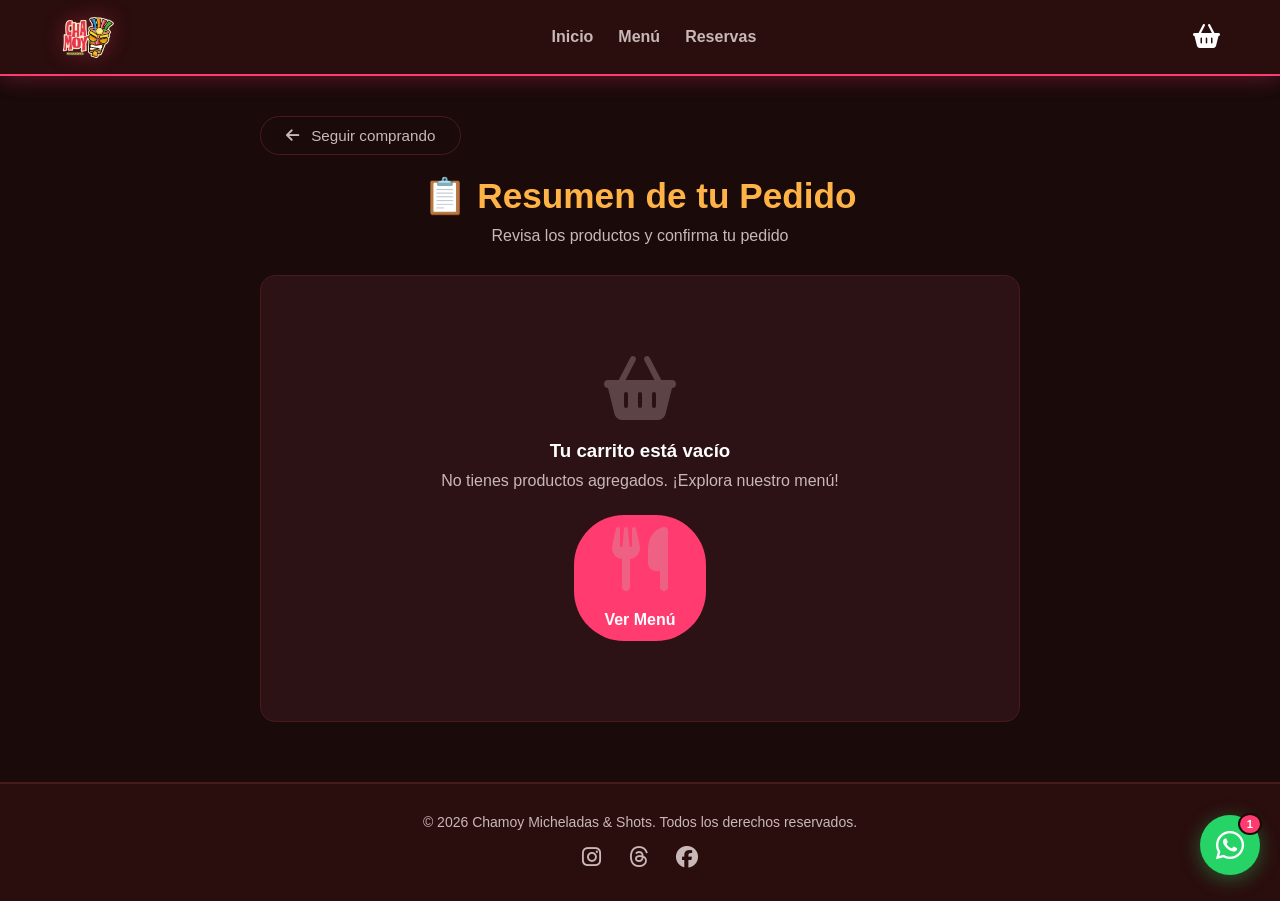
<file: pedido.html>
<!DOCTYPE html>
<html lang="es">
<head>
    <meta charset="UTF-8">
    <meta name="viewport" content="width=device-width, initial-scale=1.0">
    <link rel="icon" type="image/png" href="imagenes/logo chamoy-04.png">
    <title>Pedido | Chamoy</title>
    <link rel="stylesheet" href="styles.css">
    <link rel="stylesheet" href="https://cdnjs.cloudflare.com/ajax/libs/font-awesome/6.4.0/css/all.min.css">

    <style>
        /* =========================================
           ESTILOS ESPECÍFICOS DEL PEDIDO
           ========================================= */
        .pedido-container {
            max-width: 800px;
            margin: 40px auto;
            padding: 0 20px;
        }

        .pedido-container h1 {
            text-align: center;
            color: var(--secondary);
            font-size: 2.2rem;
            margin-bottom: 10px;
        }

        .pedido-container .subtitle {
            text-align: center;
            color: var(--text-muted);
            margin-bottom: 30px;
        }

        .pedido-card {
            background: var(--bg-card);
            border-radius: 15px;
            padding: 30px;
            border: 1px solid var(--border-color);
        }

        .pedido-card h2 {
            color: var(--text-main);
            font-size: 1.3rem;
            margin-bottom: 20px;
            display: flex;
            align-items: center;
            gap: 10px;
        }

        .pedido-card h2 i {
            color: var(--primary);
        }

        /* Lista de productos en el resumen */
        .resumen-item {
            display: flex;
            align-items: center;
            gap: 15px;
            padding: 12px 0;
            border-bottom: 1px solid var(--border-color);
        }

        .resumen-item:last-child {
            border-bottom: none;
        }

        .resumen-item img {
            width: 50px;
            height: 50px;
            border-radius: 8px;
            object-fit: cover;
            border: 1px solid var(--border-color);
        }

        .resumen-item .info {
            flex: 1;
        }

        .resumen-item .info h4 {
            color: var(--text-main);
            font-size: 0.95rem;
            margin-bottom: 2px;
        }

        .resumen-item .info small {
            color: var(--text-muted);
            font-size: 0.8rem;
        }

        .resumen-item .cantidad {
            color: var(--text-muted);
            font-size: 0.9rem;
            margin: 0 10px;
        }

        .resumen-item .subtotal {
            color: var(--secondary);
            font-weight: bold;
            font-size: 1rem;
            min-width: 60px;
            text-align: right;
        }

        /* Total general */
        .total-general {
            display: flex;
            justify-content: space-between;
            align-items: center;
            padding: 20px 0;
            margin-top: 15px;
            border-top: 2px solid var(--primary);
            font-size: 1.2rem;
        }

        .total-general .label {
            color: var(--text-main);
            font-weight: bold;
        }

        .total-general .amount {
            color: var(--secondary);
            font-size: 1.6rem;
            font-weight: bold;
        }

        /* Botón de envío */
        .btn-enviar {
            width: 100%;
            padding: 16px;
            background: linear-gradient(135deg, var(--primary), var(--primary-dark));
            color: white;
            border: none;
            border-radius: 50px;
            font-size: 1.2rem;
            font-weight: bold;
            cursor: pointer;
            transition: all 0.3s ease;
            display: flex;
            align-items: center;
            justify-content: center;
            gap: 12px;
            margin-top: 20px;
        }

        .btn-enviar:hover {
            transform: scale(1.02);
            box-shadow: 0 4px 25px var(--shadow-color);
        }

        .btn-enviar:disabled {
            opacity: 0.5;
            cursor: not-allowed;
            transform: none;
        }

        .btn-volver {
            display: inline-block;
            padding: 10px 25px;
            background: transparent;
            color: var(--text-muted);
            border: 1px solid var(--border-color);
            border-radius: 25px;
            text-decoration: none;
            font-size: 0.95rem;
            transition: all 0.3s ease;
            margin-bottom: 20px;
        }

        .btn-volver:hover {
            color: var(--text-main);
            border-color: var(--primary);
        }

        .btn-volver i {
            margin-right: 8px;
        }

        /* Estado vacío */
        .carrito-vacio {
            text-align: center;
            padding: 50px 20px;
        }

        .carrito-vacio i {
            font-size: 4rem;
            color: var(--text-muted);
            opacity: 0.3;
            margin-bottom: 20px;
            display: block;
        }

        .carrito-vacio h3 {
            color: var(--text-main);
            margin-bottom: 10px;
        }

        .carrito-vacio p {
            color: var(--text-muted);
            margin-bottom: 25px;
        }

        .carrito-vacio .btn-ir-menu {
            display: inline-block;
            padding: 12px 30px;
            background: var(--primary);
            color: white;
            border-radius: 50px;
            text-decoration: none;
            font-weight: bold;
            transition: all 0.3s ease;
        }

        .carrito-vacio .btn-ir-menu:hover {
            background: var(--primary-dark);
            transform: scale(1.05);
        }

        /* Responsive */
        @media (max-width: 600px) {
            .pedido-card {
                padding: 20px;
            }

            .resumen-item {
                flex-wrap: wrap;
                gap: 10px;
            }

            .resumen-item img {
                width: 40px;
                height: 40px;
            }

            .resumen-item .info h4 {
                font-size: 0.85rem;
            }

            .total-general {
                flex-direction: column;
                gap: 5px;
                text-align: center;
            }

            .total-general .amount {
                font-size: 1.3rem;
            }

            .btn-enviar {
                font-size: 1rem;
                padding: 14px;
            }
        }
    </style>
</head>
<body>

    <!-- ============================================= -->
    <!-- HEADER - NAVEGACIÓN                          -->
    <!-- ============================================= -->
    <header>
        <div class="nav-container">
            <a href="index.html" class="logo">
                <img src="imagenes/logo chamoy-04.png" alt="Chamoy Logo" class="nav-logo">
            </a>

            <div class="menu-toggle" onclick="toggleMobileMenu()">
                <i class="fa-solid fa-bars"></i>
            </div>

            <ul class="nav-links">
                <li><a href="index.html">Inicio</a></li>
                <li><a href="menu.html">Menú</a></li>
                <li><a href="reservas.html">Reservas</a></li>
            </ul>

            <div class="cart-icon-container" onclick="window.location.href='menu.html'">
                <i class="fa-solid fa-basket-shopping"></i>
                <span id="cart-count" class="cart-count">0</span>
            </div>
        </div>
    </header>

    <!-- ============================================= -->
    <!-- CONTENIDO PRINCIPAL                          -->
    <!-- ============================================= -->
    <main class="pedido-container">
        <a href="menu.html" class="btn-volver">
            <i class="fa-solid fa-arrow-left"></i> Seguir comprando
        </a>

        <h1>📋 Resumen de tu Pedido</h1>
        <p class="subtitle">Revisa los productos y confirma tu pedido</p>

        <div class="pedido-card" id="resumen-pedido">
            <!-- Aquí se renderiza el contenido con JavaScript -->
        </div>
    </main>

    <!-- ============================================= -->
    <!-- FOOTER                                       -->
    <!-- ============================================= -->
    <footer>
        <div class="footer-container">
            <p>&copy; 2026 Chamoy Micheladas &amp; Shots. Todos los derechos reservados.</p>
            <div class="social-links">
                <a href="https://www.instagram.com/chamoy_micheladas_shots/" target="_blank"><i class="fa-brands fa-instagram"></i></a>
                <a href="https://www.instagram.com/chamoy_micheladas_shots/" target="_blank"><i class="fa-brands fa-threads"></i></a>
                <a href="#" target="_blank"><i class="fa-brands fa-facebook"></i></a>
            </div>
        </div>
    </footer>

    <!-- ============================================= -->
    <!-- SCRIPTS                                      -->
    <!-- ============================================= -->
    <script src="cart.js"></script>
    <script src="whatsapp.js"></script>

    <script>
        // =============================================
        // MENÚ MÓVIL
        // =============================================
        function toggleMobileMenu() {
            const navLinks = document.querySelector('.nav-links');
            if (navLinks) navLinks.classList.toggle('active');
        }

        // =============================================
        // RENDERIZAR RESUMEN DEL PEDIDO
        // =============================================
        document.addEventListener('DOMContentLoaded', function() {
            const cart = JSON.parse(localStorage.getItem('CHAMOY_CART')) || [];
            const container = document.getElementById('resumen-pedido');

            // Actualizar contador del carrito
            const countElement = document.getElementById('cart-count');
            if (countElement) {
                const totalItems = cart.reduce((sum, item) => sum + item.quantity, 0);
                countElement.innerText = totalItems;
                countElement.style.display = totalItems === 0 ? 'none' : 'inline-block';
            }

            // Si el carrito está vacío
            if (cart.length === 0) {
                container.innerHTML = `
                    <div class="carrito-vacio">
                        <i class="fa-solid fa-basket-shopping"></i>
                        <h3>Tu carrito está vacío</h3>
                        <p>No tienes productos agregados. ¡Explora nuestro menú!</p>
                        <a href="menu.html" class="btn-ir-menu">
                            <i class="fa-solid fa-utensils"></i> Ver Menú
                        </a>
                    </div>
                `;
                return;
            }

            // Construir el HTML del resumen
            let html = `<h2><i class="fa-solid fa-receipt"></i> Productos (${cart.reduce((s, i) => s + i.quantity, 0)})</h2>`;
            let totalGeneral = 0;

            cart.forEach((item, index) => {
                const subtotal = item.price * item.quantity;
                totalGeneral += subtotal;
                const imgSrc = item.imgSrc || 'imagenes/placeholder.png';

                html += `
                    <div class="resumen-item">
                        <img src="${imgSrc}" alt="${item.name}" loading="lazy">
                        <div class="info">
                            <h4>${item.name}</h4>
                            <small>$${item.price.toLocaleString()} c/u</small>
                        </div>
                        <span class="cantidad">×${item.quantity}</span>
                        <span class="subtotal">$${subtotal.toLocaleString()}</span>
                    </div>
                `;
            });

            html += `
                <div class="total-general">
                    <span class="label">Total a pagar</span>
                    <span class="amount">$${totalGeneral.toLocaleString()}</span>
                </div>
                <!-- ============================================= -->
                <!-- CAMPOS DEL CLIENTE                           -->
                <!-- ============================================= -->

                <!-- Campo: Notas adicionales -->
                <div class="input-group">
                    <label for="order-notes">
                        <i class="fa-regular fa-pen-to-square"></i> Notas adicionales
                    </label>
                    <textarea id="order-notes" 
                            name="notas" 
                            rows="2" 
                            placeholder="Ej: Sin tomate, con queso extra..."
                            class="textarea-notes"></textarea>
                </div>

                <!-- Campo: Dirección de entrega con botón de ubicación -->
                <div class="input-group">
                    <label for="delivery-address">
                        <i class="fa-solid fa-location-dot"></i> Dirección de entrega
                    </label>
                    <div class="address-input-wrapper">
                        <input type="text" 
                            id="delivery-address" 
                            placeholder="Calle, número, barrio, referencias..." 
                            class="input-address">
                        <button type="button" id="btn-get-location" class="btn-location" title="Usar mi ubicación actual">
                            <i class="fa-solid fa-location-crosshairs"></i>
                        </button>
                    </div>
                    <small class="notes-hint">escribe tu direccón o dale al botón. <span class="location-hint">📌 Presiona el botón para usar tu ubicación actual.</span></small>
                </div>

                <!-- Campo: Teléfono de contacto -->
                <div class="input-group">
                    <label for="contact-phone">
                        <i class="fa-solid fa-phone"></i> Teléfono de contacto
                    </label>
                    <input type="tel" 
                        id="contact-phone" 
                        placeholder="300 123 4567" 
                        class="input-phone"
                        maxlength="12">
                    <small class="notes-hint">Número donde te podemos contactar si hay novedades.</small>
                    <small class="error-message" id="phone-error" style="color: #e74c3c; display: none; margin-top: 4px;">
                        <i class="fa-solid fa-circle-exclamation"></i> Ingresa un número válido de 10 dígitos (ej: 3001234567)
                    </small>
                </div>

                <!-- NUEVO: Campo: Nombre de quien recibe -->
                <div class="input-group">
                    <label for="receiver-name">
                        <i class="fa-regular fa-user"></i> ¿A nombre de quién reciben el pedido?
                    </label>
                    <input type="text" 
                        id="receiver-name" 
                        placeholder="Ej: María Pérez" 
                        class="input-name">
                    <small class="notes-hint">Indica el nombre de la persona que recibirá el pedido.</small>
                </div>

                <button class="btn-enviar" onclick="sendOrderWithNotes()">
                    <i class="fa-brands fa-whatsapp"></i> Enviar pedido a WhatsApp
                </button>
            `;

            container.innerHTML = html;
        });

        document.addEventListener('DOMContentLoaded', function() {
            const phoneInput = document.getElementById('contact-phone');
            const errorMsg = document.getElementById('phone-error');

            // Función para limpiar el input (solo dígitos y espacios)
            function cleanPhoneNumber(value) {
                return value.replace(/[^\d\s]/g, '');
            }

            // Función para formatear el número mientras escribe (ej: 300 123 4567)
            function formatPhoneNumber(value) {
                const digits = value.replace(/\s/g, '');
                if (digits.length <= 3) return digits;
                if (digits.length <= 6) return digits.slice(0, 3) + ' ' + digits.slice(3);
                return digits.slice(0, 3) + ' ' + digits.slice(3, 6) + ' ' + digits.slice(6, 10);
            }

            // Validar número (solo dígitos, 10 dígitos, que empiece con 3)
            function isValidPhone(value) {
                const digits = value.replace(/\s/g, '');
                if (digits.length !== 10) return false;
                if (!/^\d{10}$/.test(digits)) return false;
                // Los números móviles en Colombia empiezan con 3
                if (!digits.startsWith('3')) return false;
                return true;
            }

            // Mostrar/ocultar error
            function setError(show) {
                if (show) {
                    errorMsg.style.display = 'block';
                    phoneInput.style.borderColor = '#e74c3c';
                    phoneInput.style.outline = '2px solid rgba(231, 76, 60, 0.3)';
                } else {
                    errorMsg.style.display = 'none';
                    phoneInput.style.borderColor = '';
                    phoneInput.style.outline = '';
                }
            }

            // Validar al perder el foco (blur)
            phoneInput.addEventListener('blur', function(e) {
                const value = this.value.trim();
                if (value === '') {
                    setError(false);
                    return;
                }
                const isValid = isValidPhone(value);
                setError(!isValid);
                if (!isValid && value.length > 0) {
                    // Si tiene menos de 10 dígitos, mostrar sugerencia
                    const digits = value.replace(/\s/g, '');
                    if (digits.length > 0 && digits.length < 10) {
                        errorMsg.textContent = '⚠️ Faltan ' + (10 - digits.length) + ' dígitos. Debe tener 10 dígitos.';
                        errorMsg.style.display = 'block';
                    } else if (digits.length === 10 && !digits.startsWith('3')) {
                        errorMsg.textContent = '⚠️ Los números móviles en Colombia empiezan con 3 (ej: 300, 301, 302...)';
                        errorMsg.style.display = 'block';
                    } else {
                        errorMsg.innerHTML = '<i class="fa-solid fa-circle-exclamation"></i> Ingresa un número válido de 10 dígitos (ej: 3001234567)';
                        errorMsg.style.display = 'block';
                    }
                }
            });

            // Validar al escribir (formateo y validación en tiempo real)
            phoneInput.addEventListener('input', function(e) {
                // Limpiar caracteres no válidos
                let value = cleanPhoneNumber(this.value);
                
                // Limitar a 10 dígitos
                const digits = value.replace(/\s/g, '');
                if (digits.length > 10) {
                    value = formatPhoneNumber(digits.slice(0, 10));
                } else {
                    value = formatPhoneNumber(digits);
                }
                
                this.value = value;

                // Validación en tiempo real si tiene más de 3 dígitos
                const currentDigits = value.replace(/\s/g, '');
                if (currentDigits.length >= 3) {
                    const isValid = isValidPhone(value);
                    setError(!isValid && currentDigits.length === 10);
                    if (currentDigits.length === 10 && !isValid) {
                        // Mensaje específico para error de prefijo
                        if (!currentDigits.startsWith('3')) {
                            errorMsg.textContent = '⚠️ Los números móviles en Colombia empiezan con 3';
                            errorMsg.style.display = 'block';
                        }
                    }
                } else {
                    setError(false);
                }
            });

            // Prevenir caracteres no numéricos en el input (excepto espacio)
            phoneInput.addEventListener('keydown', function(e) {
                // Permitir: teclas de control, espacio, números
                const key = e.key;
                if (key === 'Backspace' || key === 'Delete' || key === 'Tab' || key === 'Escape') return;
                if (key === ' ') return;
                if (!/^\d$/.test(key)) {
                    e.preventDefault();
                }
            });

            // Validación al pegar contenido
            phoneInput.addEventListener('paste', function(e) {
                e.preventDefault();
                const clipboardData = e.clipboardData || window.clipboardData;
                const pastedData = clipboardData.getData('text');
                const digits = pastedData.replace(/\D/g, '');
                if (digits.length > 0) {
                    const formatted = formatPhoneNumber(digits.slice(0, 10));
                    this.value = formatted;
                    // Disparar evento input para validar
                    this.dispatchEvent(new Event('input'));
                }
            });

            // Función pública para validar desde el formulario
            window.validatePhone = function() {
                const value = phoneInput.value.trim();
                if (value === '') {
                    setError(false);
                    return true; // Campo vacío se considera válido (no requerido)
                }
                const isValid = isValidPhone(value);
                setError(!isValid);
                return isValid;
            };

            // Ejemplo de uso al enviar formulario
            // En tu evento submit:
            // if (!window.validatePhone()) {
            //     e.preventDefault();
            //     phoneInput.focus();
            //     return;
            // }
        });
        

        // =============================================
        // ENVIAR PEDIDO COMPLETO POR WHATSAPP
        // =============================================

        function sendOrderWithNotes() {
            // Obtener carrito
            const cart = JSON.parse(localStorage.getItem('CHAMOY_CART')) || [];
            if (cart.length === 0) {
                alert('❌ Tu carrito está vacío. Agrega productos primero.');
                return;
            }

            // Obtener datos del formulario
            const notes = document.getElementById('order-notes')?.value.trim() || 'Sin notas adicionales.';
            const address = document.getElementById('delivery-address')?.value.trim() || 'No especificada.';
            const phone = document.getElementById('contact-phone')?.value.trim() || 'No especificado.';

            // Validar campos obligatorios (opcional)
            if (!address || address === 'No especificada.') {
                const confirmar = confirm('⚠️ No has ingresado una dirección de entrega. ¿Quieres continuar de todos modos?');
                if (!confirmar) return;
            }

            // Construir mensaje
            let mensaje = '🍽️ *NUEVO PEDIDO - CHAMOY* 🍽️\n\n';
            let total = 0;

            cart.forEach(item => {
                const subtotal = item.price * item.quantity;
                total += subtotal;
                mensaje += `• ${item.name} ×${item.quantity} = $${subtotal.toLocaleString()}\n`;
            });

            mensaje += `\n💰 *Total: $${total.toLocaleString()}*`;
            mensaje += `\n\n📍 *Dirección:* ${address}`;
            mensaje += `\n📱 *Contacto:* ${phone}`;
            mensaje += `\n📝 *Notas:* ${notes}`;
            mensaje += `\n\n🙏 ¡Gracias por tu pedido! 🔥`;

            // Número de WhatsApp
            const phoneNumber = '573206650984';
            const url = `https://api.whatsapp.com/send?phone=${phoneNumber}&text=${encodeURIComponent(mensaje)}`;

            // Abrir WhatsApp
            window.open(url, '_blank');
        }
    </script>

</body>
</html>
</file>
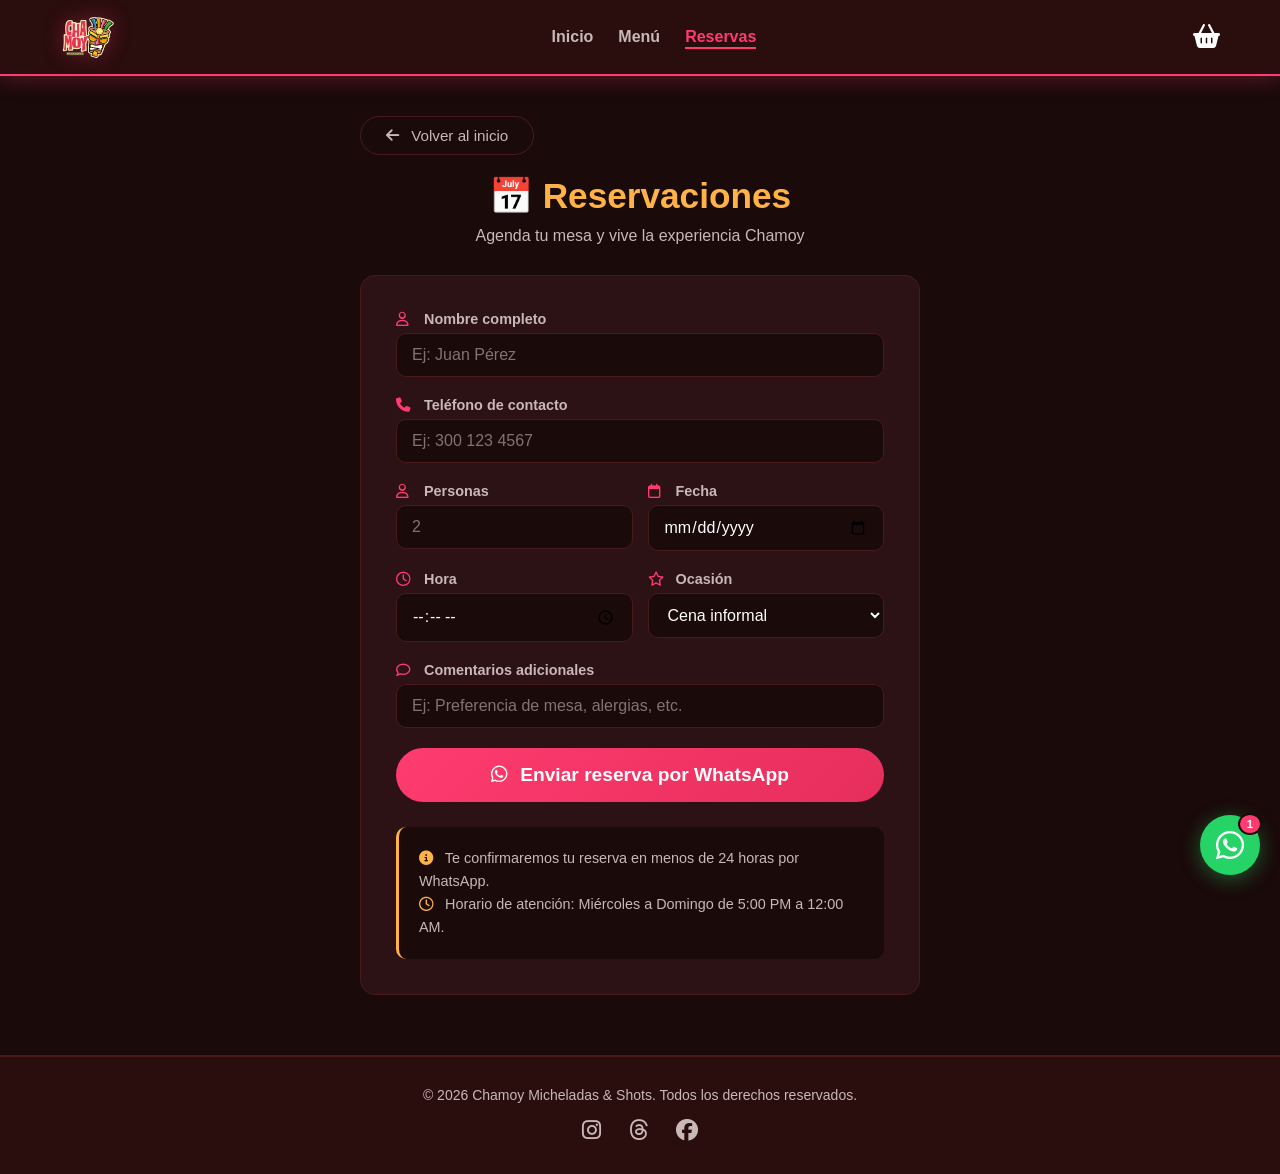
<file: reservas.html>
<!DOCTYPE html>
<html lang="es">
<head>
    <meta charset="UTF-8">
    <meta name="viewport" content="width=device-width, initial-scale=1.0">
    <link rel="icon" type="image/png" href="imagenes/logo chamoy-04.png">
    <title>Reservas | Chamoy</title>
    <link rel="stylesheet" href="styles.css">
    <link rel="stylesheet" href="https://cdnjs.cloudflare.com/ajax/libs/font-awesome/6.4.0/css/all.min.css">

    <style>
        /* =========================================
           ESTILOS ESPECÍFICOS DE RESERVAS
           ========================================= */
        .reserva-container {
            max-width: 600px;
            margin: 40px auto;
            padding: 0 20px;
        }

        .reserva-container h1 {
            text-align: center;
            color: var(--secondary);
            font-size: 2.2rem;
            margin-bottom: 10px;
        }

        .reserva-container .subtitle {
            text-align: center;
            color: var(--text-muted);
            margin-bottom: 30px;
        }

        .reserva-card {
            background: var(--bg-card);
            border-radius: 15px;
            padding: 35px;
            border: 1px solid var(--border-color);
        }

        .reserva-card .form-group {
            margin-bottom: 20px;
        }

        .reserva-card label {
            display: block;
            color: var(--text-muted);
            font-size: 0.9rem;
            font-weight: 600;
            margin-bottom: 6px;
        }

        .reserva-card label i {
            color: var(--primary);
            margin-right: 6px;
            width: 18px;
        }

        .reserva-card input,
        .reserva-card select {
            width: 100%;
            padding: 12px 15px;
            background: var(--bg-dark);
            border: 1px solid var(--border-color);
            border-radius: 10px;
            color: var(--text-main);
            font-size: 1rem;
            transition: border-color 0.3s ease;
            font-family: inherit;
        }

        .reserva-card input:focus,
        .reserva-card select:focus {
            outline: none;
            border-color: var(--primary);
            box-shadow: 0 0 0 3px rgba(255, 59, 111, 0.15);
        }

        .reserva-card input::placeholder {
            color: var(--text-muted);
            opacity: 0.6;
        }

        .reserva-card .input-row {
            display: grid;
            grid-template-columns: 1fr 1fr;
            gap: 15px;
        }

        .reserva-card .form-hint {
            color: var(--text-muted);
            font-size: 0.8rem;
            margin-top: 5px;
            opacity: 0.7;
        }

        .btn-reservar {
            width: 100%;
            padding: 16px;
            background: linear-gradient(135deg, var(--primary), var(--primary-dark));
            color: white;
            border: none;
            border-radius: 50px;
            font-size: 1.2rem;
            font-weight: bold;
            cursor: pointer;
            transition: all 0.3s ease;
            display: flex;
            align-items: center;
            justify-content: center;
            gap: 12px;
            margin-top: 10px;
        }

        .btn-reservar:hover {
            transform: scale(1.02);
            box-shadow: 0 4px 25px var(--shadow-color);
        }

        .btn-reservar:disabled {
            opacity: 0.5;
            cursor: not-allowed;
            transform: none;
        }

        .btn-volver {
            display: inline-block;
            padding: 10px 25px;
            background: transparent;
            color: var(--text-muted);
            border: 1px solid var(--border-color);
            border-radius: 25px;
            text-decoration: none;
            font-size: 0.95rem;
            transition: all 0.3s ease;
            margin-bottom: 20px;
        }

        .btn-volver:hover {
            color: var(--text-main);
            border-color: var(--primary);
        }

        .btn-volver i {
            margin-right: 8px;
        }

        /* Información adicional */
        .info-extra {
            margin-top: 25px;
            padding: 20px;
            background: var(--bg-dark);
            border-radius: 10px;
            border-left: 3px solid var(--secondary);
        }

        .info-extra p {
            color: var(--text-muted);
            font-size: 0.9rem;
            line-height: 1.6;
            margin: 0;
        }

        .info-extra p i {
            color: var(--secondary);
            margin-right: 8px;
        }

        /* Responsive */
        @media (max-width: 600px) {
            .reserva-card {
                padding: 25px 20px;
            }

            .reserva-card .input-row {
                grid-template-columns: 1fr;
                gap: 0;
            }

            .reserva-container h1 {
                font-size: 1.8rem;
            }

            .btn-reservar {
                font-size: 1rem;
                padding: 14px;
            }
        }
    </style>
</head>
<body>

    <!-- ============================================= -->
    <!-- HEADER - NAVEGACIÓN                          -->
    <!-- ============================================= -->
    <header>
        <div class="nav-container">
            <a href="index.html" class="logo">
                <img src="imagenes/logo chamoy-04.png" alt="Chamoy Logo" class="nav-logo">
            </a>

            <div class="menu-toggle" onclick="toggleMobileMenu()">
                <i class="fa-solid fa-bars"></i>
            </div>

            <ul class="nav-links">
                <li><a href="index.html">Inicio</a></li>
                <li><a href="menu.html">Menú</a></li>
                <li><a href="reservas.html" class="active">Reservas</a></li>
            </ul>

            <div class="cart-icon-container" onclick="window.location.href='menu.html'">
                <i class="fa-solid fa-basket-shopping"></i>
                <span id="cart-count" class="cart-count">0</span>
            </div>
        </div>
    </header>

    <!-- ============================================= -->
    <!-- CONTENIDO PRINCIPAL                          -->
    <!-- ============================================= -->
    <main class="reserva-container">
        <a href="index.html" class="btn-volver">
            <i class="fa-solid fa-arrow-left"></i> Volver al inicio
        </a>

        <h1>📅 Reservaciones</h1>
        <p class="subtitle">Agenda tu mesa y vive la experiencia Chamoy</p>

        <div class="reserva-card">
            <form id="reserva-form" onsubmit="sendReservation(event)">
                <div class="form-group">
                    <label for="username"><i class="fa-regular fa-user"></i> Nombre completo</label>
                    <input type="text" id="username" placeholder="Ej: Juan Pérez" required>
                </div>

                <div class="form-group">
                    <label for="phone"><i class="fa-solid fa-phone"></i> Teléfono de contacto</label>
                    <input type="tel" id="phone" placeholder="Ej: 300 123 4567" required>
                </div>

                <div class="input-row">
                    <div class="form-group">
                        <label for="guests"><i class="fa-regular fa-user"></i> Personas</label>
                        <input type="number" id="guests" min="1" max="20" placeholder="2" required>
                    </div>
                    <div class="form-group">
                        <label for="res-date"><i class="fa-regular fa-calendar"></i> Fecha</label>
                        <input type="date" id="res-date" required>
                    </div>
                </div>

                <div class="input-row">
                    <div class="form-group">
                        <label for="res-time"><i class="fa-regular fa-clock"></i> Hora</label>
                        <input type="time" id="res-time" required>
                    </div>
                    <div class="form-group">
                        <label for="occasion"><i class="fa-regular fa-star"></i> Ocasión</label>
                        <select id="occasion">
                            <option value="Cena informal">Cena informal</option>
                            <option value="Cita romántica">Cita romántica</option>
                            <option value="Cumpleaños">🎂 Cumpleaños</option>
                            <option value="Reunión con amigos">Reunión con amigos</option>
                            <option value="Evento especial">🎉 Evento especial</option>
                            <option value="Otro">Otro</option>
                        </select>
                    </div>
                </div>

                <div class="form-group">
                    <label for="comments"><i class="fa-regular fa-comment"></i> Comentarios adicionales</label>
                    <input type="text" id="comments" placeholder="Ej: Preferencia de mesa, alergias, etc.">
                </div>

                <button type="submit" class="btn-reservar">
                    <i class="fa-brands fa-whatsapp"></i> Enviar reserva por WhatsApp
                </button>
            </form>

            <div class="info-extra">
                <p>
                    <i class="fa-solid fa-circle-info"></i>
                    Te confirmaremos tu reserva en menos de 24 horas por WhatsApp.
                    <br>
                    <i class="fa-regular fa-clock"></i>
                    Horario de atención: Miércoles a Domingo de 5:00 PM a 12:00 AM.
                </p>
            </div>
        </div>
    </main>

    <!-- ============================================= -->
    <!-- FOOTER                                       -->
    <!-- ============================================= -->
    <footer>
        <div class="footer-container">
            <p>&copy; 2026 Chamoy Micheladas &amp; Shots. Todos los derechos reservados.</p>
            <div class="social-links">
                <a href="https://www.instagram.com/chamoy_micheladas_shots/" target="_blank"><i class="fa-brands fa-instagram"></i></a>
                <a href="https://www.instagram.com/chamoy_micheladas_shots/" target="_blank"><i class="fa-brands fa-threads"></i></a>
                <a href="#" target="_blank"><i class="fa-brands fa-facebook"></i></a>
            </div>
        </div>
    </footer>

    <!-- ============================================= -->
    <!-- SCRIPTS                                      -->
    <!-- ============================================= -->
    <script src="cart.js"></script>
    <script src="whatsapp.js"></script>

    <script>
        // =============================================
        // MENÚ MÓVIL
        // =============================================
        function toggleMobileMenu() {
            const navLinks = document.querySelector('.nav-links');
            if (navLinks) navLinks.classList.toggle('active');
        }

        // =============================================
        // ACTUALIZAR CONTADOR DEL CARRITO
        // =============================================
        document.addEventListener('DOMContentLoaded', function() {
            const cart = JSON.parse(localStorage.getItem('CHAMOY_CART')) || [];
            const countElement = document.getElementById('cart-count');
            if (countElement) {
                const totalItems = cart.reduce((sum, item) => sum + item.quantity, 0);
                countElement.innerText = totalItems;
                countElement.style.display = totalItems === 0 ? 'none' : 'inline-block';
            }

            // Configurar fecha mínima para reservas
            const dateInput = document.getElementById('res-date');
            if (dateInput) {
                const today = new Date().toISOString().split('T')[0];
                dateInput.min = today;
            }
        });

        // =============================================
        // ENVIAR RESERVA POR WHATSAPP
        // =============================================
        function sendReservation(event) {
            event.preventDefault();

            const name = document.getElementById('username').value.trim();
            const phone = document.getElementById('phone').value.trim();
            const guests = document.getElementById('guests').value;
            const date = document.getElementById('res-date').value;
            const time = document.getElementById('res-time').value;
            const occasion = document.getElementById('occasion').value;
            const comments = document.getElementById('comments').value.trim();

            // Validaciones básicas
            if (!name || !phone || !guests || !date || !time) {
                alert('❌ Por favor, completa todos los campos obligatorios.');
                return;
            }

            // Construir mensaje
            let mensaje = '📅 *Nueva Reserva - Chamoy*\n\n';
            mensaje += `👤 *Nombre:* ${name}\n`;
            mensaje += `📱 *Teléfono:* ${phone}\n`;
            mensaje += `👥 *Personas:* ${guests}\n`;
            mensaje += `📆 *Fecha:* ${date}\n`;
            mensaje += `⏰ *Hora:* ${time}\n`;
            mensaje += `🎯 *Ocasión:* ${occasion}\n`;

            if (comments) {
                mensaje += `📝 *Comentarios:* ${comments}\n`;
            }

            mensaje += '\n🙏 ¡Espero que tengan disponibilidad!';

            const phoneNumber = '573206650984';
            const url = `https://api.whatsapp.com/send?phone=${phoneNumber}&text=${encodeURIComponent(mensaje)}`;

            // Abrir WhatsApp en nueva pestaña
            window.open(url, '_blank');
        }
    </script>

</body>
</html>
</file>
<file: styles.css>
/* =============================================
   VARIABLES GLOBALES - NUEVA PALETA CHAMOY
   ============================================= */
:root {
    --bg-dark: #1a0a0a;          /* Fondo principal más oscuro y cálido */
    --bg-card: #2d1215;           /* Fondo de tarjetas */
    --bg-nav: #2a0d0d;            /* Fondo del nav */
    --primary: #ff3b6f;           /* Rosa neón - color principal */
    --primary-dark: #e62e5c;      /* Rosa más oscuro para hover */
    --secondary: #ffb347;         /* Naranja mango */
    --secondary-light: #ffcc66;   /* Naranja más claro */
    --text-main: #ffffff;
    --text-muted: #c9b8b8;
    --border-color: #4a1a1a;
    --shadow-color: rgba(255, 59, 111, 0.3);
    --font-family: 'Segoe UI', Tahoma, Geneva, Verdana, sans-serif;
}

/* =============================================
   RESET Y BASE
   ============================================= */
* {
    margin: 0;
    padding: 0;
    box-sizing: border-box;
}

body {
    background-color: var(--bg-dark);
    color: var(--text-main);
    font-family: var(--font-family);
    overflow-x: hidden;
}

/* =============================================
   CAMPOS DE PEDIDO
   ============================================= */

.input-group {
    margin-bottom: 20px;
}

.input-group label {
    display: block;
    color: var(--text-main);
    font-weight: 600;
    margin-bottom: 8px;
    font-size: 0.95rem;
}

.input-group label i {
    color: var(--secondary);
    margin-right: 8px;
}

.textarea-notes,
.input-address,
.input-phone {
    width: 100%;
    padding: 12px 15px;
    background-color: var(--bg-dark);
    border: 1px solid var(--border-color);
    border-radius: 8px;
    color: white;
    font-family: var(--font-family);
    font-size: 14px;
    transition: border-color 0.3s ease;
}

.textarea-notes:focus,
.input-address:focus,
.input-phone:focus {
    outline: none;
    border-color: var(--primary);
    box-shadow: 0 0 0 3px rgba(255, 42, 95, 0.15);
}

.textarea-notes::placeholder,
.input-address::placeholder,
.input-phone::placeholder {
    color: var(--text-muted);
    opacity: 0.6;
}

.notes-hint {
    display: block;
    margin-top: 5px;
    color: var(--text-muted);
    font-size: 12px;
    font-style: italic;
}

/* Separador visual */
.separador-campos {
    border: none;
    border-top: 1px solid var(--border-color);
    margin: 25px 0;
}

/* Responsive */
@media (max-width: 600px) {
    .input-address,
    .input-phone {
        font-size: 13px;
        padding: 10px 12px;
    }
}

/* =============================================
   ENCABEZADO Y NAVEGACIÓN (NUEVOS COLORES)
   ============================================= */
header {
    background-color: var(--bg-nav);
    position: sticky;
    top: 0;
    z-index: 100;
    border-bottom: 2px solid var(--primary);
    box-shadow: 0 2px 20px var(--shadow-color);
}

.nav-container {
    display: flex;
    justify-content: space-between;
    align-items: center;
    max-width: 1200px;
    margin: 0 auto;
    padding: 12px 20px;
}

.logo img.nav-logo {
    height: 50px;
    width: auto;
    display: block;
    transition: transform 0.3s ease;
    filter: drop-shadow(0 0 10px rgba(255, 59, 111, 0.3));
}

.logo img.nav-logo:hover {
    transform: scale(1.05);
}

/* Menú de navegación */
.nav-links {
    display: flex;
    list-style: none;
    gap: 25px;
}

.nav-links a {
    color: var(--text-muted);
    text-decoration: none;
    font-weight: 600;
    transition: all 0.3s ease;
    font-size: 16px;
    position: relative;
}

.nav-links a::after {
    content: '';
    position: absolute;
    bottom: -4px;
    left: 0;
    width: 0;
    height: 2px;
    background-color: var(--primary);
    transition: width 0.3s ease;
}

.nav-links a:hover {
    color: var(--text-main);
}

.nav-links a:hover::after {
    width: 100%;
}

.nav-links a.active {
    color: var(--primary);
}

.nav-links a.active::after {
    width: 100%;
}

/* Icono del carrito */
.cart-icon-container {
    position: relative;
    cursor: pointer;
    font-size: 24px;
    color: var(--text-main);
    transition: color 0.3s ease;
}

.cart-icon-container:hover {
    color: var(--primary);
}

.cart-count {
    position: absolute;
    top: -10px;
    right: -10px;
    background-color: var(--primary);
    color: white;
    font-size: 11px;
    padding: 2px 7px;
    border-radius: 50%;
    font-weight: bold;
    min-width: 20px;
    text-align: center;
}

/* =============================================
   MENÚ MÓVIL RESPONSIVE
   ============================================= */
.menu-toggle {
    display: none;
    color: var(--primary);
    font-size: 1.8rem;
    cursor: pointer;
    margin-right: 15px;
    transition: color 0.3s ease;
}

.menu-toggle:hover {
    color: var(--secondary);
}

@media (max-width: 768px) {
    .menu-toggle {
        display: block;
    }

    .nav-links {
        position: absolute;
        top: 74px;
        left: -100%;
        flex-direction: column;
        background: var(--bg-nav);
        width: 100%;
        text-align: center;
        transition: 0.4s ease-in-out;
        padding: 25px 0;
        border-bottom: 2px solid var(--primary);
        box-shadow: 0 10px 30px rgba(0, 0, 0, 0.8);
        gap: 0;
    }

    .nav-links.active {
        left: 0;
    }

    .nav-links li {
        margin: 15px 0;
    }

    .nav-links a {
        font-size: 18px;
    }
}

/* =============================================
   BOTÓN SUBIR (SCROLL TO TOP)
   ============================================= */
.btn-scroll-top {
    position: fixed;
    bottom: 100px;
    right: 20px;
    width: 45px;
    height: 45px;
    background-color: var(--primary);
    color: #fff;
    border: none;
    border-radius: 50%;
    cursor: pointer;
    display: none;
    align-items: center;
    justify-content: center;
    font-size: 1.2rem;
    box-shadow: 0 4px 20px var(--shadow-color);
    z-index: 999;
    transition: all 0.3s ease;
}

.btn-scroll-top:hover {
    background-color: var(--secondary);
    color: var(--bg-dark);
    transform: translateY(-3px);
    box-shadow: 0 6px 25px rgba(255, 179, 71, 0.5);
}

/* =============================================
   WHATSAPP FLOTANTE (Estilos para el widget)
   ============================================= */
.whatsapp-floating-container {
    position: fixed;
    bottom: 25px;
    right: 20px;
    z-index: 1000;
    font-family: var(--font-family);
}

.btn-whatsapp-toggle {
    width: 60px;
    height: 60px;
    background-color: #25d366;
    color: white;
    border: none;
    border-radius: 50%;
    font-size: 2rem;
    cursor: pointer;
    box-shadow: 0 4px 20px rgba(37, 211, 102, 0.4);
    display: flex;
    align-items: center;
    justify-content: center;
    position: relative;
    transition: all 0.3s ease;
}

.btn-whatsapp-toggle:hover {
    transform: scale(1.08);
    box-shadow: 0 6px 30px rgba(37, 211, 102, 0.6);
}

.notification-badge {
    position: absolute;
    top: -2px;
    right: -2px;
    background-color: var(--primary);
    color: white;
    border-radius: 50%;
    padding: 3px 7px;
    font-size: 0.7rem;
    font-weight: bold;
    border: 2px solid var(--bg-dark);
}

.whatsapp-faq-window {
    position: absolute;
    bottom: 75px;
    right: 0;
    width: 320px;
    background: var(--bg-card);
    border: 1px solid var(--border-color);
    border-radius: 12px;
    box-shadow: 0 8px 40px rgba(0, 0, 0, 0.8);
    overflow: hidden;
    display: none;
    transform-origin: bottom right;
    animation: fadeInFaq 0.3s ease forwards;
}

@keyframes fadeInFaq {
    from {
        opacity: 0;
        transform: scale(0.9);
    }
    to {
        opacity: 1;
        transform: scale(1);
    }
}

.faq-header {
    background: linear-gradient(135deg, #128c7e, #25d366);
    padding: 15px;
    display: flex;
    align-items: center;
    gap: 12px;
    color: white;
    position: relative;
}

.faq-avatar {
    width: 38px;
    height: 38px;
    background: var(--bg-dark);
    border-radius: 50%;
    display: flex;
    align-items: center;
    justify-content: center;
    font-size: 1.2rem;
}

.faq-header-info h4 {
    margin: 0;
    font-size: 0.95rem;
    font-weight: 600;
}

.faq-header-info p {
    margin: 2px 0 0 0;
    font-size: 0.75rem;
    opacity: 0.9;
}

.faq-close {
    position: absolute;
    top: 10px;
    right: 12px;
    background: none;
    border: none;
    color: white;
    font-size: 1.4rem;
    cursor: pointer;
    opacity: 0.7;
    transition: opacity 0.3s ease;
}

.faq-close:hover {
    opacity: 1;
}

.faq-body {
    padding: 15px;
}

.faq-welcome {
    color: var(--text-muted);
    font-size: 0.82rem;
    margin-top: 0;
    margin-bottom: 12px;
    line-height: 1.4;
}

.faq-options {
    display: flex;
    flex-direction: column;
    gap: 8px;
}

.faq-item {
    display: flex;
    align-items: center;
    gap: 10px;
    background: var(--bg-dark);
    color: var(--text-main);
    padding: 10px 12px;
    border-radius: 8px;
    text-decoration: none;
    font-size: 0.82rem;
    border: 1px solid var(--border-color);
    transition: all 0.2s ease;
}

.faq-item:hover {
    background: var(--primary);
    color: var(--text-main);
    transform: translateX(3px);
    border-color: var(--primary);
}

.faq-item i {
    color: var(--secondary);
    font-size: 0.9rem;
}

.faq-item:hover i {
    color: var(--text-main);
}

@media (max-width: 360px) {
    .whatsapp-faq-window {
        width: 280px;
    }
}

/* =============================================
   CARRITO LATERAL (NUEVOS COLORES Y MINIATURAS)
   ============================================= */
.side-cart {
    position: fixed;
    top: 0;
    right: -380px;
    width: 380px;
    height: 100%;
    background-color: var(--bg-card);
    box-shadow: -5px 0 30px rgba(0, 0, 0, 0.8);
    transition: right 0.3s cubic-bezier(0.4, 0, 0.2, 1);
    z-index: 1000;
    display: flex;
    flex-direction: column;
    border-left: 2px solid var(--primary);
}

.side-cart.open {
    right: 0;
}

.cart-header {
    padding: 20px 25px;
    border-bottom: 2px solid var(--border-color);
    display: flex;
    justify-content: space-between;
    align-items: center;
    background: var(--bg-nav);
}

.cart-header h2 {
    color: var(--text-main);
    font-size: 22px;
    margin: 0;
}

.cart-header h2 i {
    color: var(--primary);
    margin-right: 10px;
}

.close-cart {
    background: none;
    border: none;
    color: var(--text-muted);
    font-size: 30px;
    cursor: pointer;
    transition: all 0.3s ease;
}

.close-cart:hover {
    color: var(--primary);
    transform: rotate(90deg);
}

/* Contenedor de items del carrito */
.cart-items {
    padding: 20px 25px;
    flex-grow: 1;
    overflow-y: auto;
    background: var(--bg-dark);
}

/* ===== NUEVO: ITEM DEL CARRITO CON IMAGEN ===== */
.cart-item {
    display: flex;
    align-items: center;
    gap: 15px;
    margin-bottom: 15px;
    padding: 12px;
    background: var(--bg-card);
    border-radius: 10px;
    border: 1px solid var(--border-color);
    transition: all 0.3s ease;
}

.cart-item:hover {
    border-color: var(--primary);
    transform: translateX(3px);
}

/* Miniatura de la imagen */
.cart-item-img {
    width: 50px;
    height: 50px;
    border-radius: 8px;
    object-fit: cover;
    border: 2px solid var(--border-color);
    flex-shrink: 0;
}

.cart-item-details {
    flex: 1;
    min-width: 0;
}

.cart-item-details h4 {
    font-size: 14px;
    margin-bottom: 3px;
    color: var(--text-main);
    white-space: nowrap;
    overflow: hidden;
    text-overflow: ellipsis;
}

.cart-item-details small {
    color: var(--secondary);
    font-weight: bold;
    font-size: 14px;
}

.cart-item-controls {
    display: flex;
    align-items: center;
    gap: 6px;
    flex-shrink: 0;
}

.btn-qty {
    background: var(--bg-dark);
    border: 1px solid var(--border-color);
    color: var(--text-main);
    width: 28px;
    height: 28px;
    border-radius: 6px;
    cursor: pointer;
    font-weight: bold;
    display: flex;
    align-items: center;
    justify-content: center;
    transition: all 0.2s ease;
    font-size: 16px;
}

.btn-qty:hover {
    background: var(--primary);
    border-color: var(--primary);
    transform: scale(1.1);
}

.qty-display {
    font-weight: bold;
    font-size: 15px;
    min-width: 20px;
    text-align: center;
    color: var(--text-main);
}

.btn-remove-item {
    background: none;
    border: none;
    color: var(--text-muted);
    cursor: pointer;
    font-size: 14px;
    padding: 5px;
    transition: all 0.2s ease;
}

.btn-remove-item:hover {
    color: var(--primary);
    transform: scale(1.2);
}

/* Footer del carrito */
.cart-footer {
    padding: 20px 25px;
    border-top: 2px solid var(--border-color);
    background: var(--bg-nav);
}

.cart-total {
    font-size: 20px;
    font-weight: bold;
    margin-bottom: 15px;
    display: flex;
    justify-content: space-between;
    color: var(--text-main);
}

.cart-total span {
    color: var(--secondary);
    font-size: 22px;
}

/* Botón del carrito */
.btn-primary {
    background-color: var(--primary);
    color: white;
    border: none;
    padding: 12px 25px;
    border-radius: 25px;
    font-weight: bold;
    cursor: pointer;
    transition: all 0.3s ease;
    width: 100%;
    display: block;
    text-align: center;
    font-size: 16px;
}

.btn-primary:hover {
    background-color: var(--primary-dark);
    transform: scale(1.02);
    box-shadow: 0 4px 20px var(--shadow-color);
}

.btn-block {
    width: 100%;
    display: block;
    text-align: center;
}

/* Animación de rebote del carrito */
@keyframes cartBounce {
    0% {
        transform: scale(1);
    }
    50% {
        transform: scale(1.3);
    }
    100% {
        transform: scale(1);
    }
}

.cart-icon-container.bounce {
    animation: cartBounce 0.3s ease-in-out;
}

/* Partículas de vuelo */
.fly-particle {
    position: fixed;
    width: 20px;
    height: 20px;
    background: radial-gradient(circle, var(--primary) 0%, rgba(255, 59, 111, 0.4) 70%, transparent 100%);
    box-shadow: 0 0 20px var(--primary);
    border-radius: 50%;
    z-index: 9999;
    pointer-events: none;
    transition: all 0.8s cubic-bezier(0.1, 0.8, 0.25, 1);
}

/* =============================================
   PRODUCTOS Y MENÚ
   ============================================= */
.menu-page {
    max-width: 1200px;
    margin: 40px auto;
    padding: 0 20px;
}

.page-title {
    text-align: center;
    margin-bottom: 40px;
    font-size: 36px;
    border-bottom: 2px solid var(--border-color);
    padding-bottom: 15px;
    color: var(--text-main);
}

.page-title i {
    color: var(--primary);
    margin-right: 10px;
}

.menu-category {
    margin-bottom: 50px;
}

.menu-category h2 {
    color: var(--secondary);
    margin: 0 0 20px 0;
    font-size: 28px;
}

.menu-category h2 i {
    margin-right: 12px;
    color: var(--primary);
}

.category-note {
    color: var(--text-muted);
    font-size: 14px;
    margin-bottom: 20px;
    background: var(--bg-card);
    padding: 10px 15px;
    border-radius: 8px;
    border-left: 3px solid var(--primary);
    display: inline-block;
}

.products-grid {
    display: grid;
    grid-template-columns: repeat(auto-fit, minmax(280px, 1fr));
    gap: 25px;
}

.product-card {
    background-color: var(--bg-card);
    border-radius: 15px;
    overflow: hidden;
    transition: all 0.3s ease;
    border: 1px solid var(--border-color);
}

.product-card:hover {
    transform: translateY(-5px);
    border-color: var(--primary);
    box-shadow: 0 10px 30px var(--shadow-color);
}

.product-card img {
    width: 100%;
    height: 200px;
    object-fit: cover;
}

.product-info {
    padding: 20px;
}

.product-info h3 {
    margin-bottom: 10px;
    color: var(--text-main);
    font-size: 18px;
}

.product-info p {
    color: var(--text-muted);
    font-size: 14px;
    height: 60px;
    overflow: hidden;
    line-height: 1.5;
}

.product-meta {
    display: flex;
    justify-content: space-between;
    align-items: center;
    margin-top: 15px;
}

.price {
    font-size: 20px;
    font-weight: 700;
    color: var(--secondary);
}

.btn-add {
    background-color: var(--primary);
    color: white;
    border: none;
    padding: 8px 18px;
    border-radius: 20px;
    cursor: pointer;
    font-weight: bold;
    transition: all 0.3s ease;
}

.btn-add:hover {
    background-color: var(--primary-dark);
    transform: scale(1.05);
}

.product-meta-options {
    display: flex;
    gap: 10px;
    margin-top: 15px;
}

.btn-add-opt {
    flex: 1;
    background: var(--bg-dark);
    border: 1px solid var(--primary);
    color: var(--text-main);
    padding: 8px 5px;
    border-radius: 8px;
    cursor: pointer;
    font-size: 13px;
    transition: all 0.2s ease;
}

.btn-add-opt:hover {
    background: var(--primary);
    color: var(--text-main);
    border-color: var(--primary);
    transform: scale(1.02);
}

/* =============================================
   BOTÓN DE UBICACIÓN Y NUEVOS CAMPOS
   ============================================= */

/* Wrapper para input + botón de ubicación */
.address-input-wrapper {
    display: flex;
    gap: 10px;
    align-items: center;
}

.address-input-wrapper .input-address {
    flex: 1;
}

/* Botón de ubicación */
.btn-location {
    background: var(--bg-dark);
    border: 1px solid var(--border-color);
    color: var(--secondary);
    width: 45px;
    height: 45px;
    border-radius: 8px;
    cursor: pointer;
    font-size: 1.1rem;
    transition: all 0.3s ease;
    display: flex;
    align-items: center;
    justify-content: center;
    flex-shrink: 0;
}

.btn-location:hover {
    background: var(--primary);
    color: white;
    border-color: var(--primary);
    transform: scale(1.05);
}

.btn-location:active {
    transform: scale(0.95);
}

.btn-location.loading {
    opacity: 0.7;
    cursor: wait;
    animation: pulse-location 1s ease-in-out infinite;
}

@keyframes pulse-location {
    0%, 100% { opacity: 0.7; }
    50% { opacity: 1; }
}

/* Estilo para el campo de nombre */
.input-name {
    width: 100%;
    padding: 12px 15px;
    background-color: var(--bg-dark);
    border: 1px solid var(--border-color);
    border-radius: 8px;
    color: white;
    font-family: var(--font-family);
    font-size: 14px;
    transition: border-color 0.3s ease;
}

.input-name:focus {
    outline: none;
    border-color: var(--primary);
    box-shadow: 0 0 0 3px rgba(255, 42, 95, 0.15);
}

.input-name::placeholder {
    color: var(--text-muted);
    opacity: 0.6;
}

.location-hint {
    color: var(--secondary);
    font-style: normal;
}

/* Mensaje de éxito/error de ubicación */
.location-feedback {
    display: none;
    margin-top: 5px;
    padding: 8px 12px;
    border-radius: 6px;
    font-size: 13px;
    font-weight: 500;
}

.location-feedback.success {
    display: block;
    background: rgba(46, 213, 115, 0.15);
    color: #2ed573;
    border: 1px solid rgba(46, 213, 115, 0.3);
}

.location-feedback.error {
    display: block;
    background: rgba(255, 71, 87, 0.15);
    color: #ff4757;
    border: 1px solid rgba(255, 71, 87, 0.3);
}

/* Responsive */
@media (max-width: 600px) {
    .address-input-wrapper {
        flex-direction: row;
    }

    .btn-location {
        width: 40px;
        height: 40px;
        font-size: 1rem;
    }

    .location-hint {
        display: none;
    }
}

/* =============================================
   FOOTER (NUEVOS COLORES)
   ============================================= */
footer {
    background-color: var(--bg-nav);
    padding: 30px 20px;
    margin-top: 60px;
    text-align: center;
    border-top: 2px solid var(--border-color);
}

.footer-container {
    max-width: 1200px;
    margin: 0 auto;
    display: flex;
    flex-direction: column;
    gap: 15px;
    align-items: center;
}

footer p {
    color: var(--text-muted);
    font-size: 14px;
}

.social-links a {
    color: var(--text-muted);
    font-size: 22px;
    margin: 0 12px;
    transition: all 0.3s ease;
}

.social-links a:hover {
    color: var(--primary);
    transform: translateY(-3px);
}

/* =============================================
   RESERVAS - FORMULARIO
   ============================================= */
.reservation-container {
    display: flex;
    justify-content: center;
    align-items: center;
    min-height: 80vh;
    padding: 20px;
}

.form-box {
    background-color: var(--bg-card);
    padding: 40px;
    border-radius: 20px;
    width: 100%;
    max-width: 500px;
    border: 1px solid var(--border-color);
}

.form-box h2 {
    margin-bottom: 10px;
    color: var(--primary);
}

.form-box p {
    color: var(--text-muted);
    margin-bottom: 25px;
}

.input-group {
    margin-bottom: 20px;
}

.input-group label {
    display: block;
    margin-bottom: 8px;
    font-size: 14px;
    color: var(--text-muted);
}

.input-group input {
    width: 100%;
    padding: 12px;
    background-color: var(--bg-dark);
    border: 1px solid var(--border-color);
    border-radius: 8px;
    color: var(--text-main);
    transition: border-color 0.3s ease;
}

.input-group input:focus {
    outline: none;
    border-color: var(--primary);
}

.input-row {
    display: flex;
    gap: 15px;
}

.input-row .input-group {
    flex: 1;
}

/* Campo de notas en pedido.html */
.textarea-notes {
    width: 100%;
    padding: 12px 15px;
    background-color: var(--bg-dark);
    border: 1px solid #312952;
    border-radius: 8px;
    color: white;
    font-family: var(--font-family);
    font-size: 14px;
    resize: vertical;
    transition: border-color 0.3s ease;
}

.textarea-notes:focus {
    outline: none;
    border-color: var(--primary);
    box-shadow: 0 0 0 3px rgba(255, 42, 95, 0.2);
}

.textarea-notes::placeholder {
    color: var(--text-muted);
    opacity: 0.7;
}

.notes-hint {
    display: block;
    margin-top: 5px;
    color: var(--text-muted);
    font-size: 12px;
    font-style: italic;
}

/* Estilo consistente con otros inputs */
.input-group label i {
    margin-right: 8px;
    color: var(--secondary);
}

/* =============================================
   RESPONSIVE - AJUSTES FINALES
   ============================================= */
@media (max-width: 768px) {
    .hero-content h1 {
        font-size: 32px;
    }

    .input-row {
        flex-direction: column;
        gap: 0;
    }

    .side-cart {
        width: 100%;
        right: -100%;
    }

    .page-title {
        font-size: 28px;
    }

    .menu-category h2 {
        font-size: 22px;
    }

    .products-grid {
        grid-template-columns: repeat(auto-fit, minmax(250px, 1fr));
        gap: 15px;
    }

    .cart-item {
        padding: 10px;
        gap: 10px;
    }

    .cart-item-img {
        width: 40px;
        height: 40px;
    }

    .cart-item-details h4 {
        font-size: 12px;
    }
}

@media (max-width: 480px) {
    .products-grid {
        grid-template-columns: 1fr;
    }

    .product-card img {
        height: 180px;
    }

    .form-box {
        padding: 25px;
    }

    .btn-scroll-top {
        bottom: 90px;
        right: 15px;
        width: 40px;
        height: 40px;
        font-size: 1rem;
    }

    .btn-whatsapp-toggle {
        width: 50px;
        height: 50px;
        font-size: 1.6rem;
    }

    .whatsapp-faq-window {
        width: 260px;
        right: -10px;
    }
}

/* =============================================
   UTILITARIOS
   ============================================= */
.text-center {
    text-align: center;
}

.mt-20 {
    margin-top: 20px;
}

.mb-20 {
    margin-bottom: 20px;
}

/* Scroll personalizado para el carrito */
.cart-items::-webkit-scrollbar {
    width: 6px;
}

.cart-items::-webkit-scrollbar-track {
    background: var(--bg-dark);
}

.cart-items::-webkit-scrollbar-thumb {
    background: var(--primary);
    border-radius: 10px;
}

.cart-items::-webkit-scrollbar-thumb:hover {
    background: var(--secondary);
}
</file>
